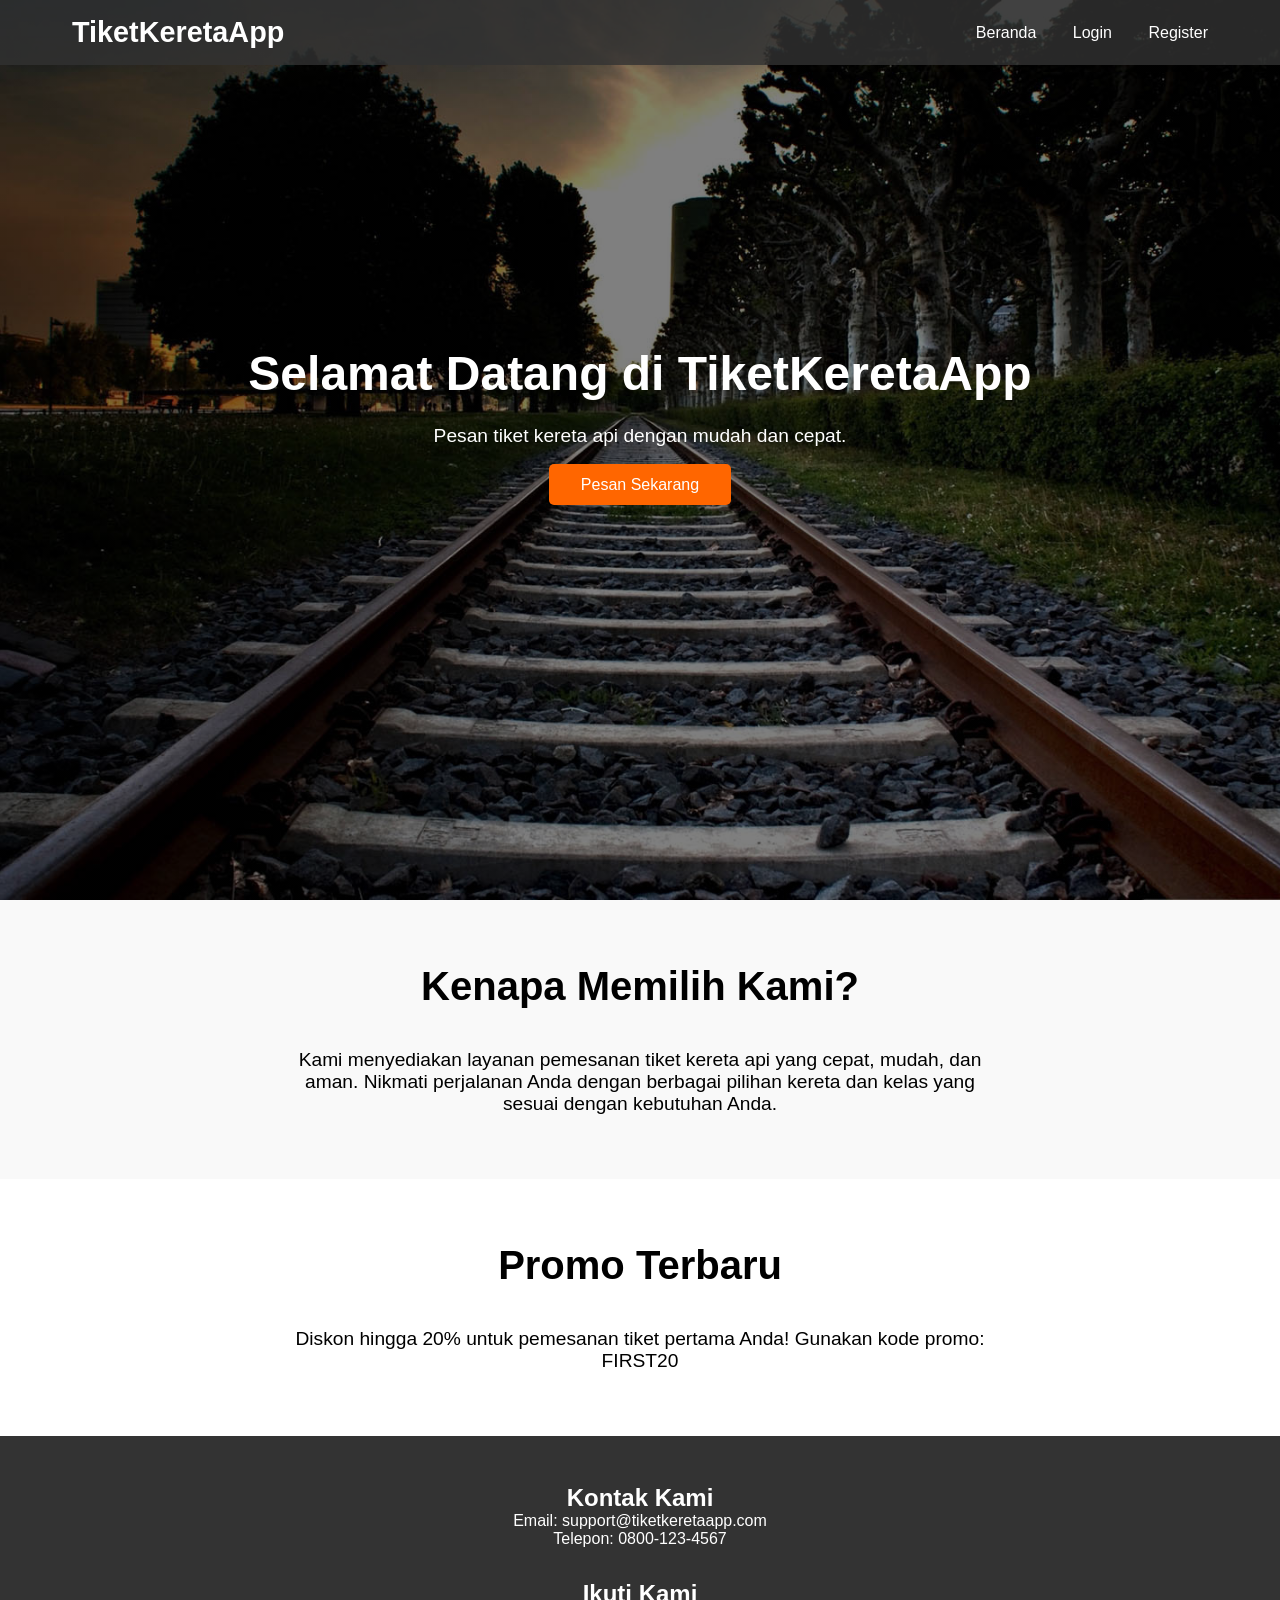
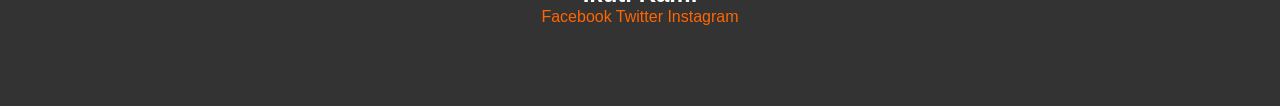
<file: index.html>
<!DOCTYPE html>
<html lang="id">
<head>
    <meta charset="UTF-8">
    <meta name="viewport" content="width=device-width, initial-scale=1.0">
    <title>Tiket Kereta Api</title>
    <link rel="stylesheet" href="style.css">
</head>
<body>
    <header class="header">
        <nav class="bilah-navigasi">
            <div class="wadah">
                <div class="logo">
                    <a href="index.html">TiketKeretaApp</a>
                </div>
                <div class="tautan-navigasi">
                    <a href="index.html">Beranda</a>
                    <a href="portal.html">Login</a>
                    <a href="register.html">Register</a>
                </div>
                <button class="hamburger" onclick="toggleMobileMenu()" aria-label="Menu">
                    <span></span><span></span><span></span>
                </button>
            </div>
        </nav>
    </header>
    <div class="mobile-menu" id="mobileMenu">
        <button class="close-btn" onclick="toggleMobileMenu()">&times;</button>
        <a href="index.html" onclick="toggleMobileMenu()">Beranda</a>
        <a href="portal.html" onclick="toggleMobileMenu()">Login</a>
        <a href="register.html" onclick="toggleMobileMenu()">Register</a>
    </div>

    <section class="hero">
        <div class="hero-wadah">
            <h1>Selamat Datang di TiketKeretaApp</h1>
            <p>Pesan tiket kereta api dengan mudah dan cepat.</p>
            <a href="" id="pesan-sekarang" class="tombol">Pesan Sekarang</a>
        </div>
    </section>

    <article class="informasi">
        <h2>Kenapa Memilih Kami?</h2>
        <p>Kami menyediakan layanan pemesanan tiket kereta api yang cepat, mudah, dan aman. Nikmati perjalanan Anda dengan berbagai pilihan kereta dan kelas yang sesuai dengan kebutuhan Anda.</p>
    </article>

    <aside class="promo">
        <h2>Promo Terbaru</h2>
        <p>Diskon hingga 20% untuk pemesanan tiket pertama Anda! Gunakan kode promo: FIRST20</p>
    </aside>

    <footer class="footer">
        <div class="kontak">
            <h2>Kontak Kami</h2>
            <p>Email: support@tiketkeretaapp.com</p>
            <p>Telepon: 0800-123-4567</p>
        </div>
        <div class="sosial-media">
            <h2>Ikuti Kami</h2>
            <a href="">Facebook</a>
            <a href="">Twitter</a>
            <a href="">Instagram</a>
        </div>
    </footer>

    <script>
    function toggleMobileMenu(){ document.getElementById("mobileMenu").classList.toggle("open"); }
    const pesanSekarangButton = document.getElementById('pesan-sekarang');
    if (pesanSekarangButton) {
        pesanSekarangButton.addEventListener('click', function(event) {
            event.preventDefault();
            if (confirm('Silakan login terlebih dahulu untuk memesan tiket.')) {
                window.location.href = 'portal.html';
            }
        });
    }
    </script>
</body>
</html>
</file>
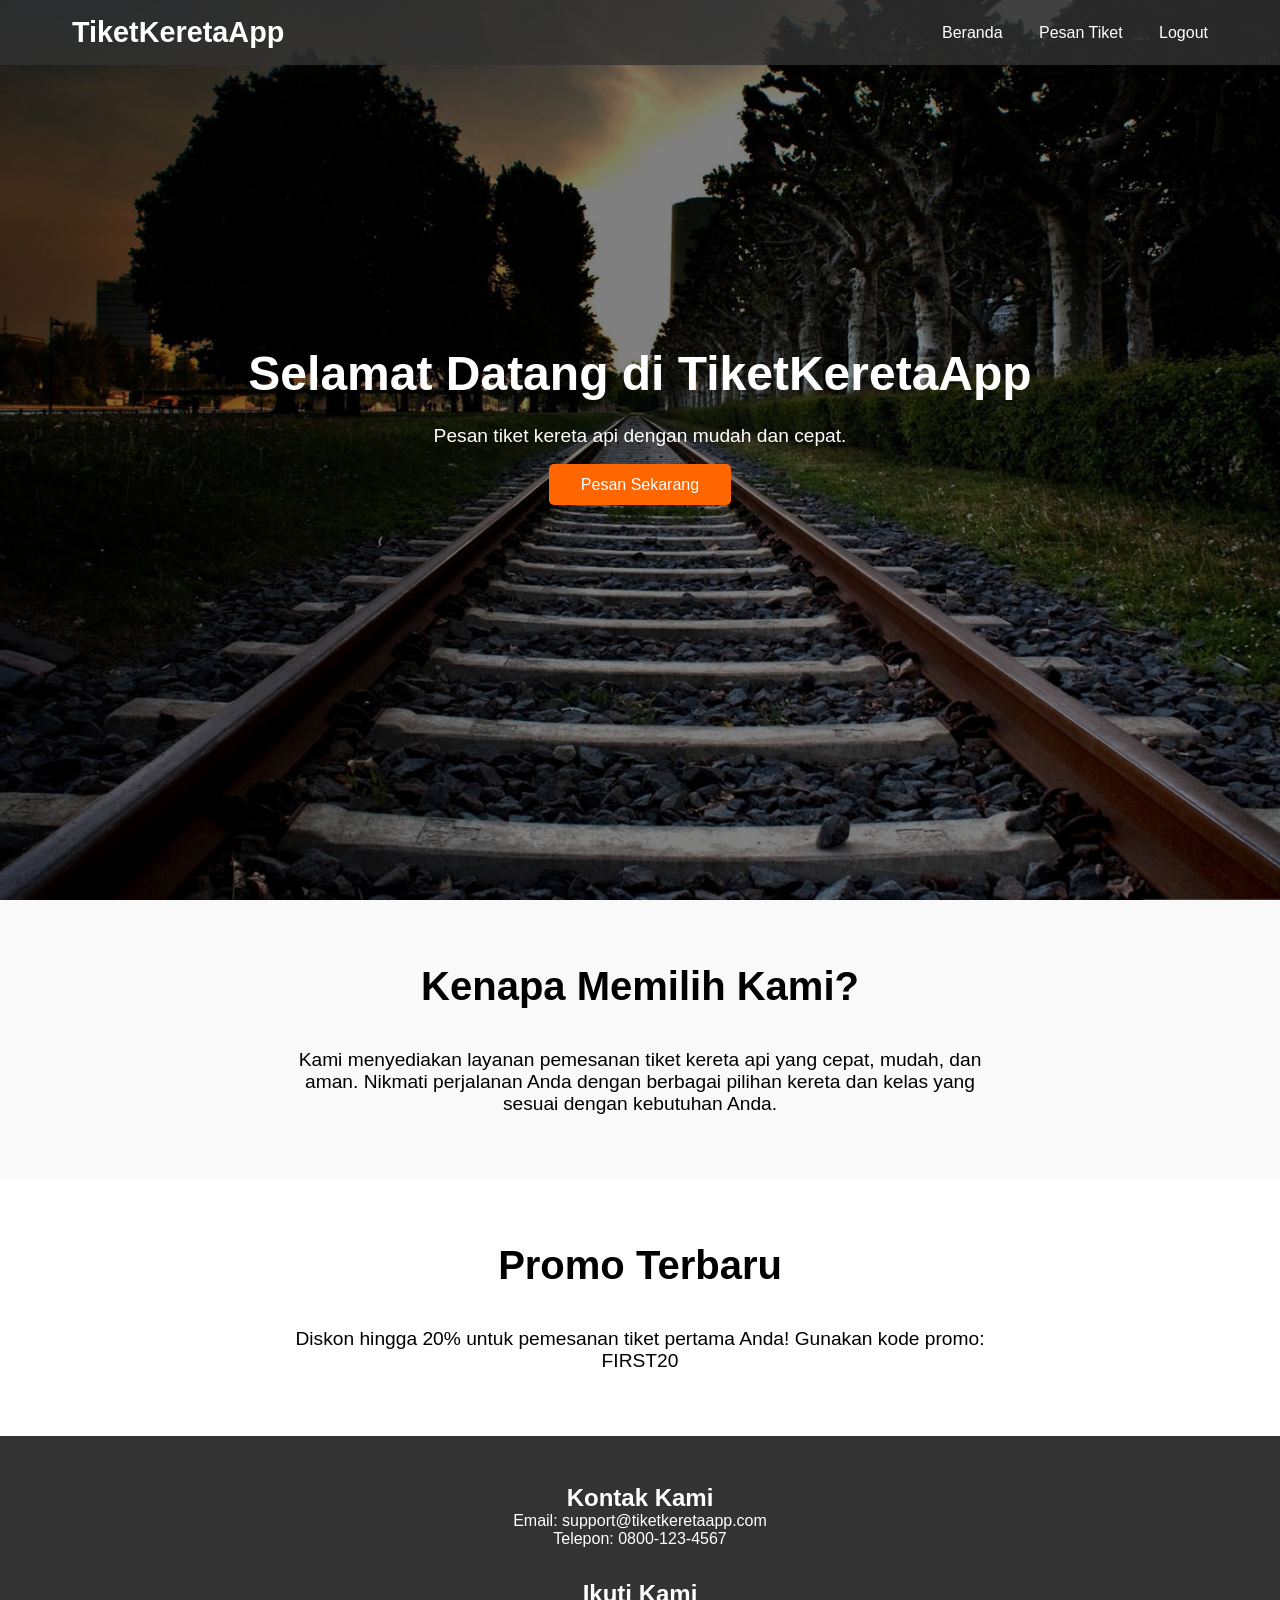
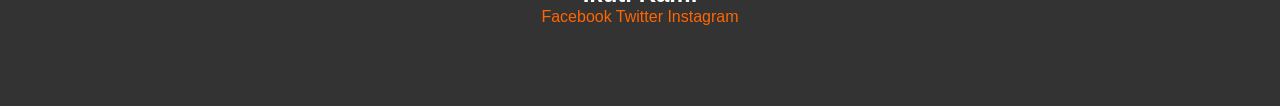
<file: index2.html>
<!DOCTYPE html>
<html lang="id">
<head>
    <meta charset="UTF-8">
    <meta name="viewport" content="width=device-width, initial-scale=1.0">
    <title>Tiket Kereta Api</title>
    <link rel="stylesheet" href="style.css">
</head>
<body>
    <header class="header">
        <nav class="bilah-navigasi">
            <div class="wadah">
                <div class="logo">
                    <a href="index.html">TiketKeretaApp</a>
                </div>
                <div class="tautan-navigasi">
                    <a href="index2.html">Beranda</a>
                    <a href="pesan_tiket.html">Pesan Tiket</a>
                    <a href="#" class="logout-link">Logout</a>
                </div>
                <button class="hamburger" onclick="toggleMobileMenu()" aria-label="Menu">
                    <span></span><span></span><span></span>
                </button>
            </div>
        </nav>
    </header>
    <div class="mobile-menu" id="mobileMenu">
        <button class="close-btn" onclick="toggleMobileMenu()">&times;</button>
        <a href="index2.html" onclick="toggleMobileMenu()">Beranda</a>
        <a href="pesan_tiket.html" onclick="toggleMobileMenu()">Pesan Tiket</a>
        <a href="#" class="logout-link" onclick="toggleMobileMenu()">Logout</a>
    </div>

    <section class="hero">
        <div class="hero-wadah">
            <h1>Selamat Datang di TiketKeretaApp</h1>
            <p>Pesan tiket kereta api dengan mudah dan cepat.</p>
            <a href="pesan_tiket.html" class="tombol">Pesan Sekarang</a>
        </div>
    </section>

    <article class="informasi">
        <h2>Kenapa Memilih Kami?</h2>
        <p>Kami menyediakan layanan pemesanan tiket kereta api yang cepat, mudah, dan aman. Nikmati perjalanan Anda dengan berbagai pilihan kereta dan kelas yang sesuai dengan kebutuhan Anda.</p>
    </article>

    <aside class="promo">
        <h2>Promo Terbaru</h2>
        <p>Diskon hingga 20% untuk pemesanan tiket pertama Anda! Gunakan kode promo: FIRST20</p>
    </aside>

    <footer class="footer">
        <div class="kontak">
            <h2>Kontak Kami</h2>
            <p>Email: support@tiketkeretaapp.com</p>
            <p>Telepon: 0800-123-4567</p>
        </div>
        <div class="sosial-media">
            <h2>Ikuti Kami</h2>
            <a href="">Facebook</a>
            <a href="">Twitter</a>
            <a href="">Instagram</a>
        </div>
    </footer>

    <script>
    function toggleMobileMenu(){ document.getElementById("mobileMenu").classList.toggle("open"); }
    document.querySelectorAll('.logout-link').forEach(function(el) {
        el.addEventListener('click', function(event) {
            event.preventDefault();
            const userConfirmed = confirm('Apakah Anda yakin ingin logout?');
            if (userConfirmed) {
                localStorage.removeItem('isLoggedIn');
                localStorage.removeItem('userRole');
                window.location.href = 'logout.php?to=portal.html';
            }
        });
    });
    </script>
</body>
</html>
</file>
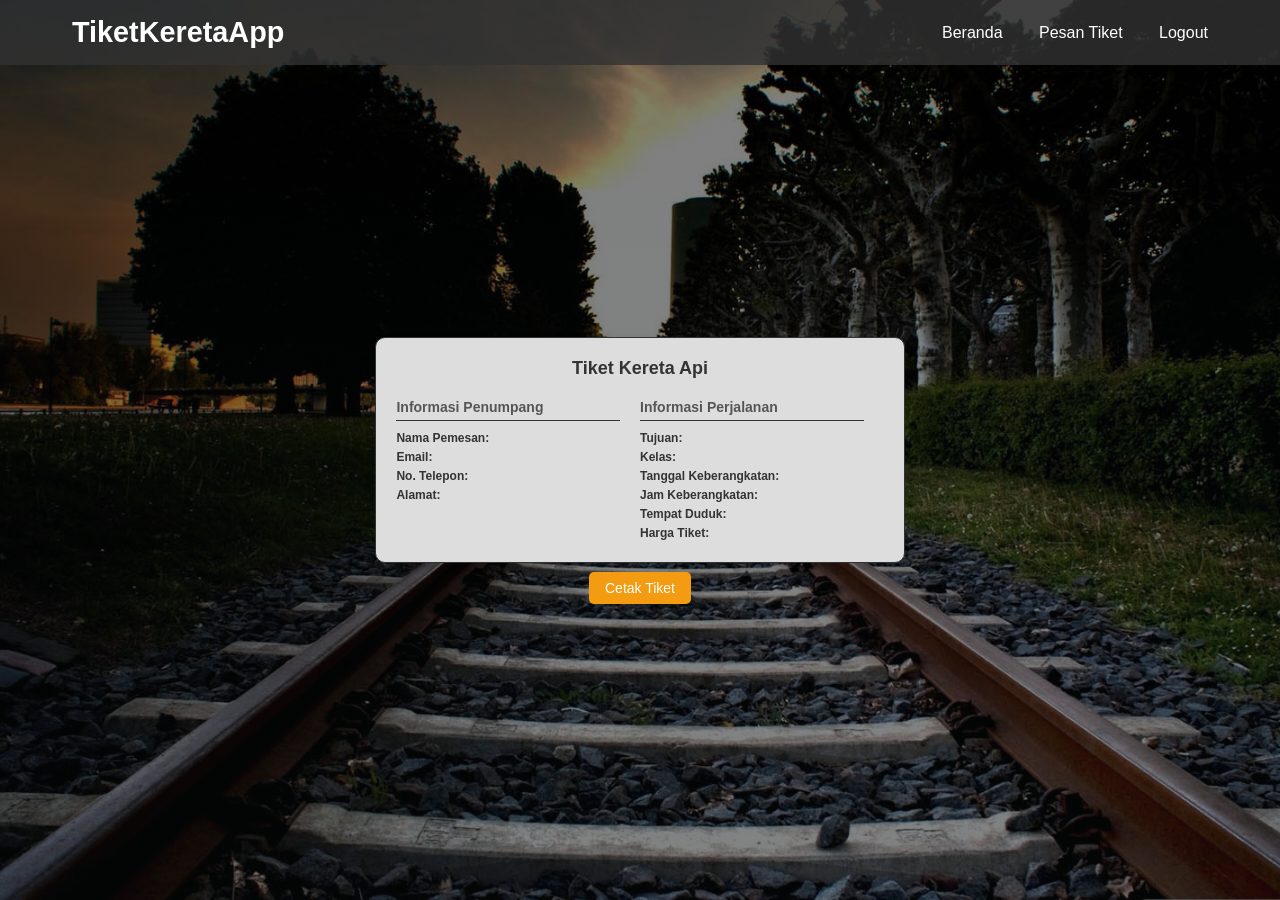
<file: karcis_tiket.html>
<!DOCTYPE html>
<html lang="en">
<head>
    <meta charset="UTF-8">
    <meta name="viewport" content="width=device-width, initial-scale=1.0">
    <title>Karcis Tiket</title>
    <link rel="stylesheet" href="style.css">
</head>
<body class="karcis-tiket-page"> <!-- Tambahkan class karcis-tiket-page untuk identifikasi halaman -->
    <header class="header">
        <nav class="bilah-navigasi">
            <div class="wadah">
                <div class="logo">
                    <a href="index.html">TiketKeretaApp</a>
                </div>
                <div class="tautan-navigasi">
                    <a href="index2.html">Beranda</a>
                    <a href="pesan_tiket.html">Pesan Tiket</a>
                    <a href="#" class="logout-link">Logout</a>
                </div>
                <button class="hamburger" onclick="toggleMobileMenu()" aria-label="Menu">
                    <span></span><span></span><span></span>
                </button>
            </div>
        </nav>
    </header>
    <div class="mobile-menu" id="mobileMenu">
        <button class="close-btn" onclick="toggleMobileMenu()">&times;</button>
        <a href="index2.html" onclick="toggleMobileMenu()">Beranda</a>
        <a href="pesan_tiket.html" onclick="toggleMobileMenu()">Pesan Tiket</a>
        <a href="#" class="logout-link" onclick="toggleMobileMenu()">Logout</a>
    </div>
    <div class="karcis-tiket">
        <div class="header">
            <h1>Tiket Kereta Api</h1>
        </div>
        <div class="info-tiket">
            <div class="info-penumpang">
                <h2>Informasi Penumpang</h2>
                <p><strong>Nama Pemesan:</strong> <span id="namaPenumpang"></span></p>
                <p><strong>Email:</strong> <span id="emailPenumpang"></span></p>
                <p><strong>No. Telepon:</strong> <span id="teleponPenumpang"></span></p>
                <p><strong>Alamat:</strong> <span id="alamatPenumpang"></span></p>
            </div>
            <div class="info-perjalanan">
                <h2>Informasi Perjalanan</h2>
                <p><strong>Tujuan:</strong> <span id="tujuan"></span></p>
                <p><strong>Kelas:</strong> <span id="kelas"></span></p>
                <p><strong>Tanggal Keberangkatan:</strong> <span id="tglKeberangkatan"></span></p>
                <p><strong>Jam Keberangkatan:</strong> <span id="jamKeberangkatan"></span></p>
                <p><strong>Tempat Duduk:</strong> <span id="tempatDuduk"></span></p>
                <p><strong>Harga Tiket:</strong> <span id="hargaTiket"></span></p>
            </div>
        </div>
        <div class="footer">
            <button id="printButton" onclick="printTicket()">Cetak Tiket</button>
            <button id="completeButton" style="display:none;" onclick="goToHomePage()">Selesai</button>
        </div>
    </div>

    <script>
                 // Mengambil data dari localStorage dan menampilkannya di form karcis tiket
                 document.getElementById('namaPenumpang').textContent = localStorage.getItem('namaPenumpang');
        document.getElementById('emailPenumpang').textContent = localStorage.getItem('emailPenumpang');
        document.getElementById('teleponPenumpang').textContent = localStorage.getItem('teleponPenumpang');
        document.getElementById('alamatPenumpang').textContent = localStorage.getItem('alamatPenumpang');
        document.getElementById('tujuan').textContent = localStorage.getItem('tujuan');
        document.getElementById('kelas').textContent = localStorage.getItem('kelas');
        document.getElementById('tglKeberangkatan').textContent = localStorage.getItem('tglKeberangkatan');
        document.getElementById('jamKeberangkatan').textContent = localStorage.getItem('jamKeberangkatan');
        document.getElementById('tempatDuduk').textContent = localStorage.getItem('tempatDuduk');
        document.getElementById('hargaTiket').textContent = localStorage.getItem('hargaTiket');

        function printTicket() {
            window.print();
            document.getElementById('printButton').style.display = 'none';
            document.getElementById('completeButton').style.display = 'inline-block';
            document.getElementById('successMessage').style.display = 'block';
        }

        
        function toggleMobileMenu(){ document.getElementById("mobileMenu").classList.toggle("open"); }
        document.querySelectorAll('.logout-link').forEach(function(el) {
            el.addEventListener('click', function(event) {
                event.preventDefault();
                if (confirm('Apakah Anda yakin ingin logout?')) {
                    localStorage.removeItem('isLoggedIn');
                    localStorage.removeItem('userRole');
                    window.location.href = 'logout.php?to=portal.html';
                }
            });
        });
    
        function goToHomePage() {
            window.location.href = 'index2.html';
        }
    </script>
</body>
</html>
</file>
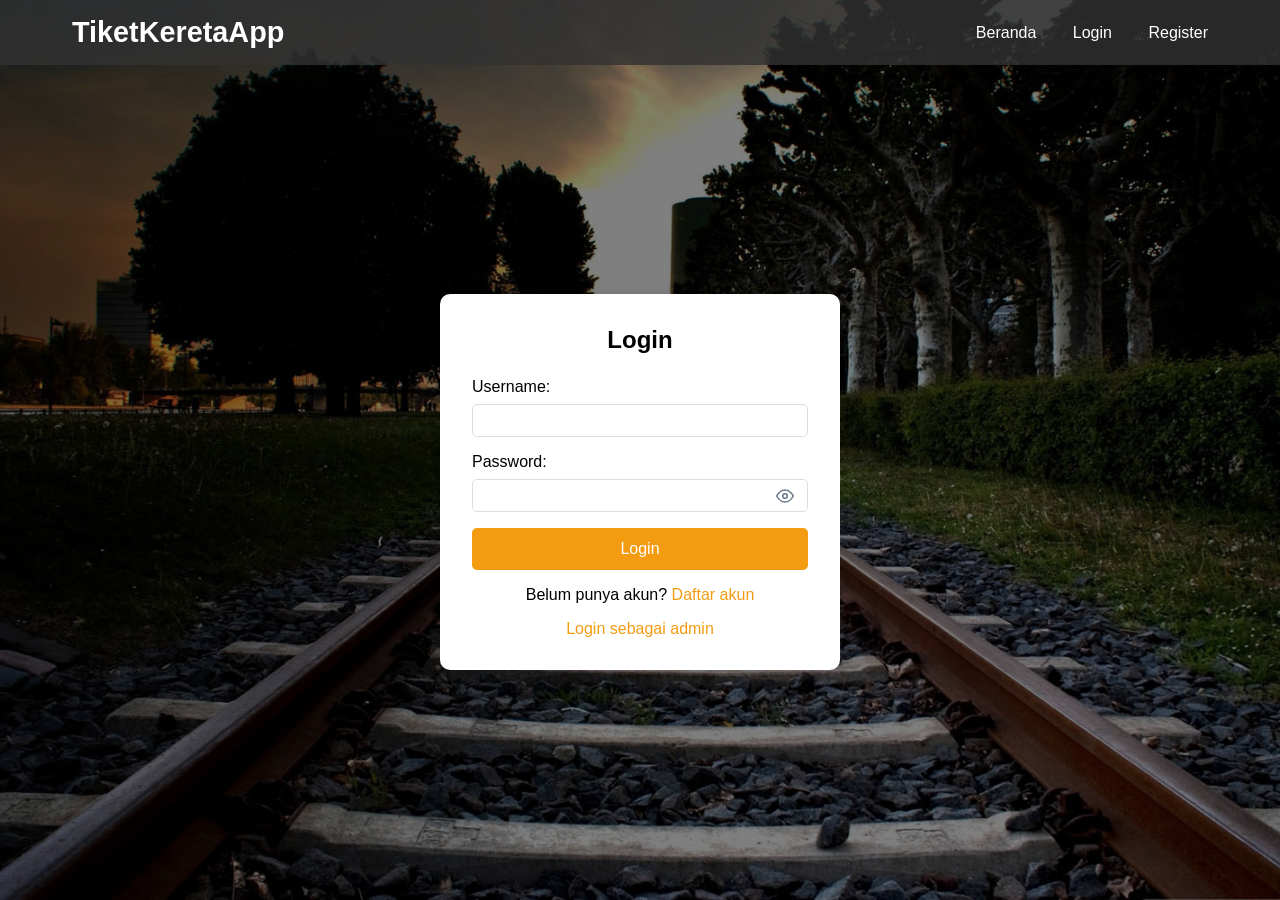
<file: login.html>
<!DOCTYPE html>
<html lang="id">
<head>
    <meta charset="UTF-8">
    <meta name="viewport" content="width=device-width, initial-scale=1.0">
    <title>Login Penumpang - TiketKeretaApp</title>
    <link rel="stylesheet" href="style.css">
</head>
<body>
    <header class="header">
        <nav class="bilah-navigasi">
            <div class="wadah">
                <div class="logo">
                    <a href="index.html">TiketKeretaApp</a>
                </div>
                <div class="tautan-navigasi">
                    <a href="index.html">Beranda</a>
                    <a href="login.html">Login</a>
                    <a href="register.html">Register</a>
                </div>
                <button class="hamburger" onclick="toggleMobileMenu()" aria-label="Menu">
                    <span></span><span></span><span></span>
                </button>
            </div>
        </nav>
    </header>
    <div class="mobile-menu" id="mobileMenu">
        <button class="close-btn" onclick="toggleMobileMenu()">&times;</button>
        <a href="index.html" onclick="toggleMobileMenu()">Beranda</a>
        <a href="login.html" onclick="toggleMobileMenu()">Login</a>
        <a href="register.html" onclick="toggleMobileMenu()">Register</a>
    </div>
    <script>function toggleMobileMenu(){ document.getElementById("mobileMenu").classList.toggle("open"); }</script>
    
    <main>
        <section class="halaman-login">
            <div class="konten-login">
                <h2>Login</h2>
                <form action="submit_login.php" method="POST" id="formLoginPenumpang">
                    <div class="form-group">
                        <label for="nama">Username:</label>
                        <input type="text" id="nama" name="nama" required>
                    </div>
                    <div class="form-group">
                        <label for="kataSandi">Password:</label>
                        <input type="password" id="kataSandi" name="kataSandi" required>
                    </div>
                    <button type="submit" class="tombol-login">Login</button>
                </form>
                <p>Belum punya akun? <a href="register.html">Daftar akun</a></p>
                <p><a href="login_admin.html">Login sebagai admin</a></p>
            </div>
        </section>
    </main>
    <script>
      window.addEventListener('DOMContentLoaded', function () {
        const params = new URLSearchParams(window.location.search);
        if (params.get('demo') === 'penumpang') {
          document.getElementById('nama').value = 'Demo User';
          document.getElementById('kataSandi').value = 'user123';
        }
      });
    </script>

<style>
.pw-eye-wrap{position:relative;width:100%;display:block;}
.pw-eye-wrap input{width:100% !important;padding-right:42px !important;box-sizing:border-box !important;}
.pw-eye-btn{position:absolute;right:10px;top:50%;transform:translateY(-50%);background:none;border:none;cursor:pointer;padding:4px;display:flex;align-items:center;justify-content:center;color:#64748b;z-index:5;}
.pw-eye-btn:hover{color:#1e293b;}
</style>
<script>
document.addEventListener('DOMContentLoaded', function() {
  var eyeOpen = '<svg width="18" height="18" viewBox="0 0 24 24" fill="none" stroke="currentColor" stroke-width="2" stroke-linecap="round" stroke-linejoin="round"><path d="M1 12s4-8 11-8 11 8 11 8-4 8-11 8-11-8-11-8z"/><circle cx="12" cy="12" r="3"/></svg>';
  var eyeClosed = '<svg width="18" height="18" viewBox="0 0 24 24" fill="none" stroke="currentColor" stroke-width="2" stroke-linecap="round" stroke-linejoin="round"><path d="M17.94 17.94A10.07 10.07 0 0 1 12 20c-7 0-11-8-11-8a18.45 18.45 0 0 1 5.06-5.94M9.9 4.24A9.12 9.12 0 0 1 12 4c7 0 11 8 11 8a18.5 18.5 0 0 1-2.16 3.19m-6.72-1.07a3 3 0 1 1-4.24-4.24"/><line x1="1" y1="1" x2="23" y2="23"/></svg>';
  document.querySelectorAll('input[type="password"]').forEach(function(inp) {
    if (inp.closest('.pw-eye-wrap')) return;
    var wrap = document.createElement('div');
    wrap.className = 'pw-eye-wrap';
    inp.parentNode.insertBefore(wrap, inp);
    wrap.appendChild(inp);
    var btn = document.createElement('button');
    btn.type = 'button';
    btn.className = 'pw-eye-btn';
    btn.setAttribute('aria-label', 'Tampilkan/Sembunyikan Password');
    btn.innerHTML = eyeOpen;
    btn.addEventListener('click', function() {
      var isPw = inp.type === 'password';
      inp.type = isPw ? 'text' : 'password';
      btn.innerHTML = isPw ? eyeClosed : eyeOpen;
    });
    wrap.appendChild(btn);
  });
});
</script>

</body>
</html>
</file>
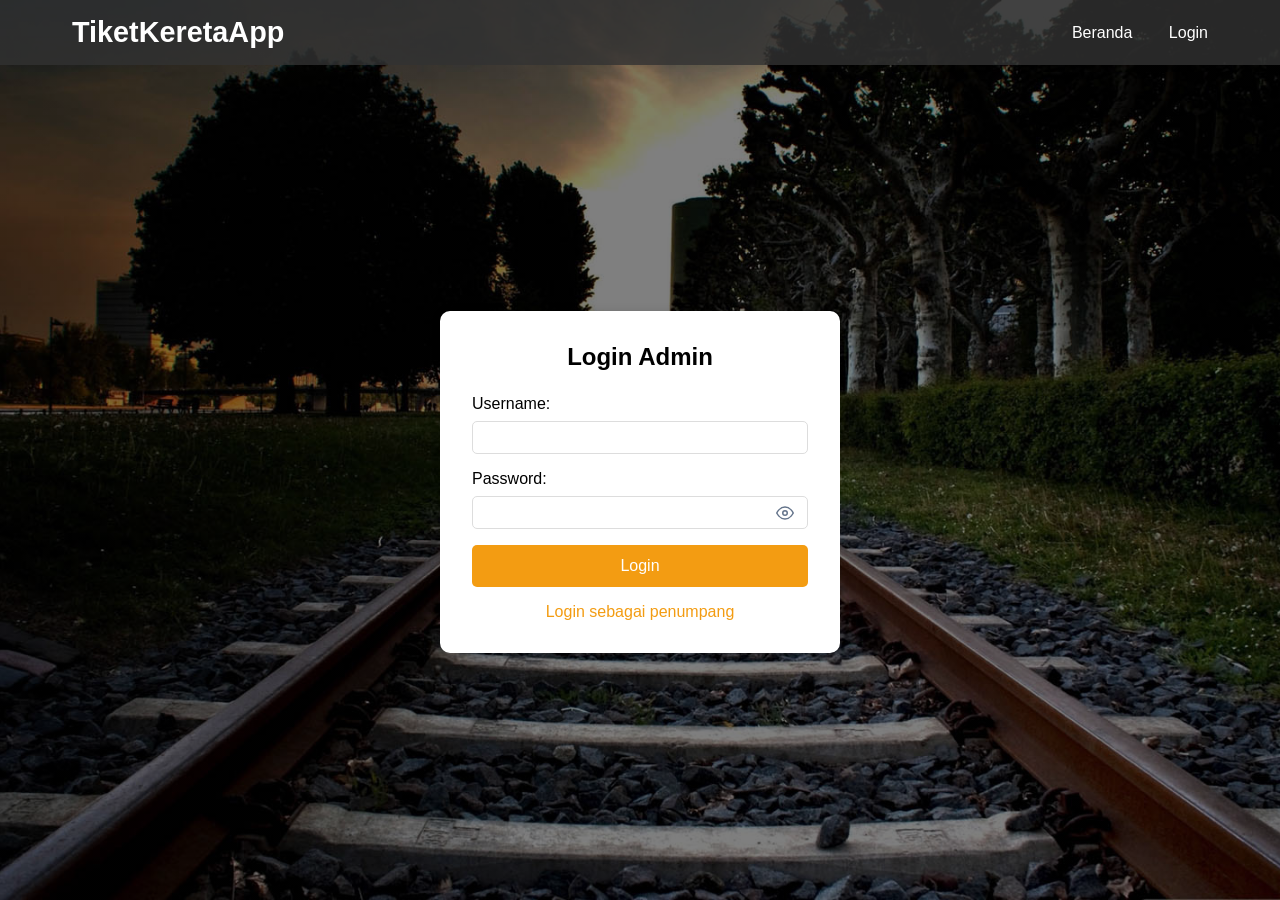
<file: login_admin.html>
<!DOCTYPE html>
<html lang="id">
<head>
    <meta charset="UTF-8">
    <meta name="viewport" content="width=device-width, initial-scale=1.0">
    <title>Login Admin - TiketKeretaApp</title>
    <link rel="stylesheet" href="style.css">
</head>
<body>
    <header class="header">
        <nav class="bilah-navigasi">
            <div class="wadah">
                <div class="logo">
                    <a href="index.html">TiketKeretaApp</a>
                </div>
                <div class="tautan-navigasi">
                    <a href="index.html">Beranda</a>
                    <a href="login_admin.html">Login</a>
                </div>
                <button class="hamburger" onclick="toggleMobileMenu()" aria-label="Menu">
                    <span></span><span></span><span></span>
                </button>
            </div>
        </nav>
    </header>
    <div class="mobile-menu" id="mobileMenu">
        <button class="close-btn" onclick="toggleMobileMenu()">&times;</button>
        <a href="index.html" onclick="toggleMobileMenu()">Beranda</a>
        <a href="login_admin.html" onclick="toggleMobileMenu()">Login Admin</a>
    </div>
    <script>function toggleMobileMenu(){ document.getElementById("mobileMenu").classList.toggle("open"); }</script>
    
    <main>
        <section class="halaman-login">
            <div class="konten-login">
                <h2>Login Admin</h2>
                <form action="submit_login_admin.php" method="POST" id="formLoginAdmin">
                    <div class="form-group">
                        <label for="nama">Username:</label>
                        <input type="text" id="nama" name="nama" required>
                    </div>
                    <div class="form-group">
                        <label for="kataSandi">Password:</label>
                        <input type="password" id="kataSandi" name="kataSandi" required>
                    </div>
                    <button type="submit" class="tombol-login">Login</button>
                </form>
                <p><a href="login.html">Login sebagai penumpang</a></p>
            </div>
        </section>
    </main>
    <script>
      window.addEventListener('DOMContentLoaded', function () {
        const params = new URLSearchParams(window.location.search);
        if (params.get('demo') === 'admin') {
          document.getElementById('nama').value = 'Admin';
          document.getElementById('kataSandi').value = 'Admin123';
        }
      });
    </script>

<style>
.pw-eye-wrap{position:relative;width:100%;display:block;}
.pw-eye-wrap input{width:100% !important;padding-right:42px !important;box-sizing:border-box !important;}
.pw-eye-btn{position:absolute;right:10px;top:50%;transform:translateY(-50%);background:none;border:none;cursor:pointer;padding:4px;display:flex;align-items:center;justify-content:center;color:#64748b;z-index:5;}
.pw-eye-btn:hover{color:#1e293b;}
</style>
<script>
document.addEventListener('DOMContentLoaded', function() {
  var eyeOpen = '<svg width="18" height="18" viewBox="0 0 24 24" fill="none" stroke="currentColor" stroke-width="2" stroke-linecap="round" stroke-linejoin="round"><path d="M1 12s4-8 11-8 11 8 11 8-4 8-11 8-11-8-11-8z"/><circle cx="12" cy="12" r="3"/></svg>';
  var eyeClosed = '<svg width="18" height="18" viewBox="0 0 24 24" fill="none" stroke="currentColor" stroke-width="2" stroke-linecap="round" stroke-linejoin="round"><path d="M17.94 17.94A10.07 10.07 0 0 1 12 20c-7 0-11-8-11-8a18.45 18.45 0 0 1 5.06-5.94M9.9 4.24A9.12 9.12 0 0 1 12 4c7 0 11 8 11 8a18.5 18.5 0 0 1-2.16 3.19m-6.72-1.07a3 3 0 1 1-4.24-4.24"/><line x1="1" y1="1" x2="23" y2="23"/></svg>';
  document.querySelectorAll('input[type="password"]').forEach(function(inp) {
    if (inp.closest('.pw-eye-wrap')) return;
    var wrap = document.createElement('div');
    wrap.className = 'pw-eye-wrap';
    inp.parentNode.insertBefore(wrap, inp);
    wrap.appendChild(inp);
    var btn = document.createElement('button');
    btn.type = 'button';
    btn.className = 'pw-eye-btn';
    btn.setAttribute('aria-label', 'Tampilkan/Sembunyikan Password');
    btn.innerHTML = eyeOpen;
    btn.addEventListener('click', function() {
      var isPw = inp.type === 'password';
      inp.type = isPw ? 'text' : 'password';
      btn.innerHTML = isPw ? eyeClosed : eyeOpen;
    });
    wrap.appendChild(btn);
  });
});
</script>

</body>
</html>
</file>
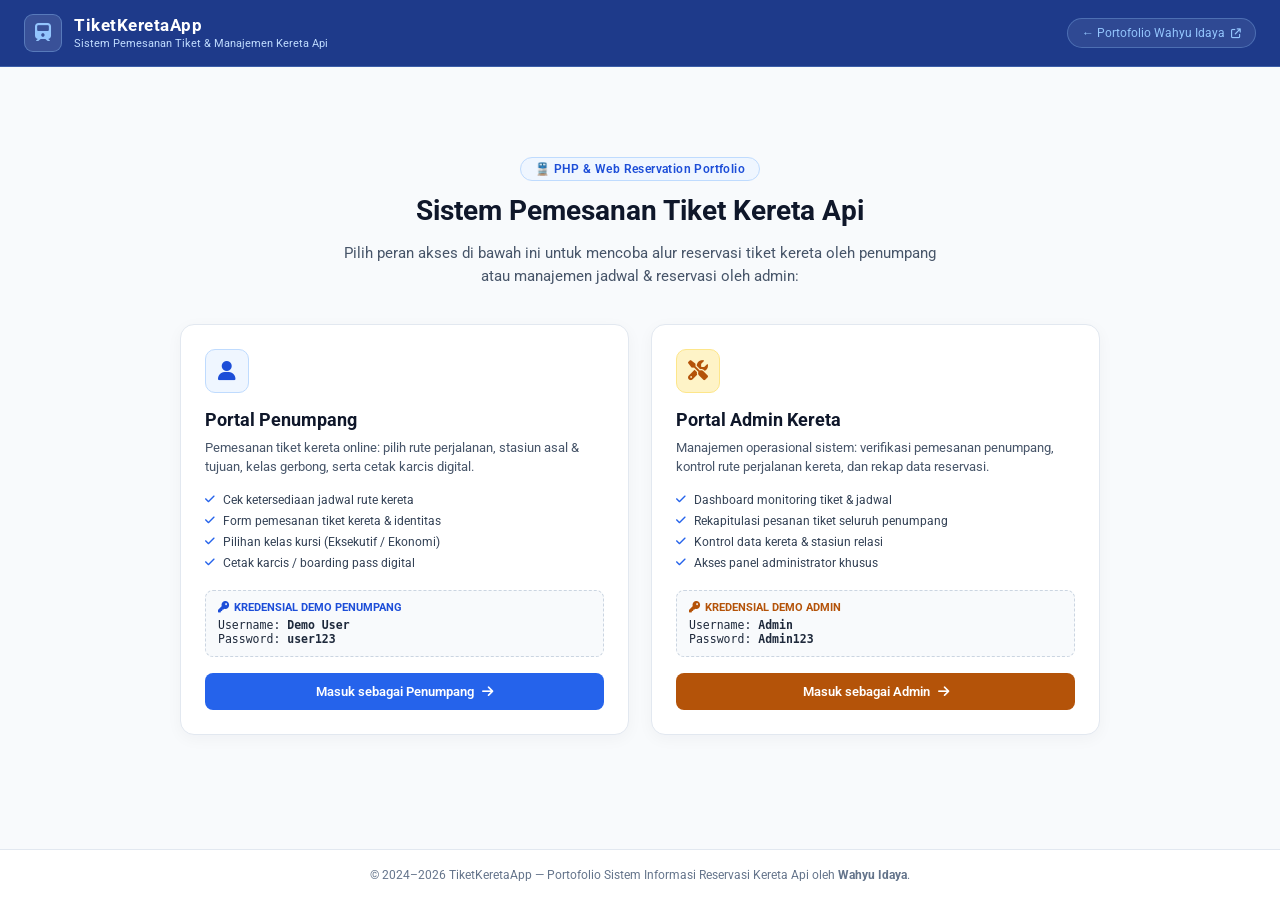
<file: portal.html>
<!DOCTYPE html>
<html lang="id">
<head>
  <meta charset="UTF-8">
  <meta name="viewport" content="width=device-width, initial-scale=1.0">
  <title>Portal Tiket Kereta Api — TiketKeretaApp</title>
  <link rel="preconnect" href="https://fonts.googleapis.com">
  <link rel="preconnect" href="https://fonts.gstatic.com" crossorigin>
  <link href="https://fonts.googleapis.com/css2?family=Roboto:wght@400;500;700&display=swap" rel="stylesheet">
  <link rel="stylesheet" href="https://cdnjs.cloudflare.com/ajax/libs/font-awesome/6.5.0/css/all.min.css">
  <style>
    * {
      margin: 0;
      padding: 0;
      box-sizing: border-box;
    }
    body {
      font-family: 'Roboto', -apple-system, BlinkMacSystemFont, 'Segoe UI', sans-serif;
      background-color: #F8FAFC;
      color: #1E293B;
      min-height: 100vh;
      display: flex;
      flex-direction: column;
      justify-content: space-between;
    }
    header {
      background-color: #1E3A8A;
      border-bottom: 1px solid rgba(147, 197, 253, 0.25);
      padding: 14px 24px;
      display: flex;
      align-items: center;
      justify-content: space-between;
      position: sticky;
      top: 0;
      z-index: 100;
    }
    .header-brand {
      display: flex;
      align-items: center;
      gap: 12px;
    }
    .brand-icon {
      width: 38px;
      height: 38px;
      border-radius: 9px;
      background-color: rgba(255, 255, 255, 0.12);
      color: #93C5FD;
      border: 1px solid rgba(147, 197, 253, 0.35);
      display: flex;
      align-items: center;
      justify-content: center;
      font-size: 18px;
    }
    .brand-text h1 {
      color: #FFFFFF;
      font-size: 17px;
      font-weight: 700;
      letter-spacing: 0.5px;
      line-height: 1.1;
    }
    .brand-text span {
      color: #BFDBFE;
      font-size: 11px;
      display: block;
      margin-top: 3px;
    }
    .btn-portfolio {
      color: #93C5FD;
      background-color: rgba(255, 255, 255, 0.08);
      border: 1px solid rgba(147, 197, 253, 0.3);
      font-size: 12px;
      padding: 7px 14px;
      border-radius: 9999px;
      text-decoration: none;
      display: inline-flex;
      align-items: center;
      gap: 6px;
      transition: all 0.2s;
    }
    .btn-portfolio:hover {
      background-color: rgba(255, 255, 255, 0.16);
      color: #FFFFFF;
    }
    .main-container {
      max-width: 960px;
      margin: 0 auto;
      padding: 48px 20px;
      flex: 1;
      display: flex;
      flex-direction: column;
      justify-content: center;
      width: 100%;
    }
    .hero-intro {
      text-align: center;
      max-width: 620px;
      margin: 0 auto 36px;
    }
    .badge-pill {
      display: inline-block;
      font-size: 12px;
      font-weight: 600;
      padding: 4px 14px;
      border-radius: 9999px;
      background-color: #EFF6FF;
      color: #1D4ED8;
      border: 1px solid #BFDBFE;
      margin-bottom: 12px;
      letter-spacing: 0.4px;
    }
    .hero-title {
      font-size: 28px;
      color: #0F172A;
      margin-bottom: 12px;
      font-weight: 700;
      line-height: 1.3;
    }
    .hero-subtitle {
      font-size: 14.5px;
      color: #475569;
      line-height: 1.6;
    }
    .portal-grid {
      display: grid;
      grid-template-columns: repeat(auto-fit, minmax(280px, 1fr));
      gap: 22px;
      margin-bottom: 24px;
    }
    .portal-card {
      background: #FFFFFF;
      border: 1px solid #E2E8F0;
      border-radius: 14px;
      padding: 24px;
      display: flex;
      flex-direction: column;
      justify-content: space-between;
      box-shadow: 0 4px 16px rgba(15, 23, 42, 0.04);
      transition: all 0.2s ease;
    }
    .portal-card:hover {
      border-color: #2563EB;
      box-shadow: 0 8px 24px rgba(37, 99, 235, 0.12);
      transform: translateY(-2px);
    }
    .card-icon {
      width: 44px;
      height: 44px;
      border-radius: 10px;
      background: #EFF6FF;
      color: #1D4ED8;
      border: 1px solid #BFDBFE;
      display: flex;
      align-items: center;
      justify-content: center;
      font-size: 20px;
      margin-bottom: 16px;
    }
    .card-title {
      font-size: 18px;
      font-weight: 700;
      color: #0F172A;
      margin-bottom: 8px;
    }
    .card-desc {
      font-size: 13px;
      color: #475569;
      line-height: 1.5;
      margin-bottom: 16px;
    }
    .card-features {
      list-style: none;
      margin-bottom: 20px;
    }
    .card-features li {
      font-size: 12px;
      color: #334155;
      margin-bottom: 7px;
      display: flex;
      align-items: center;
      gap: 8px;
    }
    .card-features li i {
      color: #2563EB;
      font-size: 11px;
    }
    .demo-box {
      background: #F8FAFC;
      border: 1px dashed #CBD5E1;
      border-radius: 8px;
      padding: 10px 12px;
      margin-bottom: 16px;
      font-size: 12px;
    }
    .demo-box-title {
      font-weight: 700;
      font-size: 11px;
      color: #1D4ED8;
      text-transform: uppercase;
      margin-bottom: 4px;
      display: flex;
      align-items: center;
      gap: 5px;
    }
    .demo-cred {
      font-family: monospace;
      color: #1E293B;
      font-size: 11.5px;
    }
    .btn-enter {
      display: flex;
      align-items: center;
      justify-content: center;
      gap: 8px;
      width: 100%;
      padding: 11px;
      border-radius: 8px;
      background: #2563EB;
      color: #FFFFFF;
      font-weight: 600;
      font-size: 13px;
      text-decoration: none;
      transition: background 0.2s;
    }
    .btn-enter:hover {
      background: #1D4ED8;
    }
    .footer {
      border-top: 1px solid #E2E8F0;
      padding: 18px 24px;
      text-align: center;
      font-size: 12px;
      color: #64748B;
      background: #FFFFFF;
    }
  </style>
</head>
<body>

  <header>
    <div class="header-brand">
      <div class="brand-icon">
        <i class="fa-solid fa-train"></i>
      </div>
      <div class="brand-text">
        <h1>TiketKeretaApp</h1>
        <span>Sistem Pemesanan Tiket &amp; Manajemen Kereta Api</span>
      </div>
    </div>
    <a href="https://wahyuidaya.github.io" target="_blank" rel="noopener noreferrer" class="btn-portfolio">
      <span>&larr; Portofolio Wahyu Idaya</span>
      <i class="fa-solid fa-arrow-up-right-from-square" style="font-size: 10px;"></i>
    </a>
  </header>

  <div class="main-container">
    <div class="hero-intro">
      <span class="badge-pill">🚆 PHP &amp; Web Reservation Portfolio</span>
      <h2 class="hero-title">Sistem Pemesanan Tiket Kereta Api</h2>
      <p class="hero-subtitle">
        Pilih peran akses di bawah ini untuk mencoba alur reservasi tiket kereta oleh penumpang atau manajemen jadwal &amp; reservasi oleh admin:
      </p>
    </div>

    <div class="portal-grid">
      <!-- 1. Penumpang / User -->
      <div class="portal-card">
        <div>
          <div class="card-icon">
            <i class="fa-solid fa-user"></i>
          </div>
          <h3 class="card-title">Portal Penumpang</h3>
          <p class="card-desc">
            Pemesanan tiket kereta online: pilih rute perjalanan, stasiun asal &amp; tujuan, kelas gerbong, serta cetak karcis digital.
          </p>
          <ul class="card-features">
            <li><i class="fa-solid fa-check"></i> Cek ketersediaan jadwal rute kereta</li>
            <li><i class="fa-solid fa-check"></i> Form pemesanan tiket kereta &amp; identitas</li>
            <li><i class="fa-solid fa-check"></i> Pilihan kelas kursi (Eksekutif / Ekonomi)</li>
            <li><i class="fa-solid fa-check"></i> Cetak karcis / boarding pass digital</li>
          </ul>
        </div>
        <div>
          <div class="demo-box">
            <div class="demo-box-title">
              <i class="fa-solid fa-key"></i> Kredensial Demo Penumpang
            </div>
            <div class="demo-cred">
              Username: <strong>Demo User</strong><br>
              Password: <strong>user123</strong>
            </div>
          </div>
          <a href="login.html?demo=penumpang" class="btn-enter">
            <span>Masuk sebagai Penumpang</span>
            <i class="fa-solid fa-arrow-right"></i>
          </a>
        </div>
      </div>

      <!-- 2. Admin Panel -->
      <div class="portal-card">
        <div>
          <div class="card-icon" style="color: #B45309; background: #FEF3C7; border-color: #FDE68A;">
            <i class="fa-solid fa-screwdriver-wrench"></i>
          </div>
          <h3 class="card-title">Portal Admin Kereta</h3>
          <p class="card-desc">
            Manajemen operasional sistem: verifikasi pemesanan penumpang, kontrol rute perjalanan kereta, dan rekap data reservasi.
          </p>
          <ul class="card-features">
            <li><i class="fa-solid fa-check"></i> Dashboard monitoring tiket &amp; jadwal</li>
            <li><i class="fa-solid fa-check"></i> Rekapitulasi pesanan tiket seluruh penumpang</li>
            <li><i class="fa-solid fa-check"></i> Kontrol data kereta &amp; stasiun relasi</li>
            <li><i class="fa-solid fa-check"></i> Akses panel administrator khusus</li>
          </ul>
        </div>
        <div>
          <div class="demo-box">
            <div class="demo-box-title" style="color: #B45309;">
              <i class="fa-solid fa-key"></i> Kredensial Demo Admin
            </div>
            <div class="demo-cred">
              Username: <strong>Admin</strong><br>
              Password: <strong>Admin123</strong>
            </div>
          </div>
          <a href="login_admin.html?demo=admin" class="btn-enter" style="background: #B45309;">
            <span>Masuk sebagai Admin</span>
            <i class="fa-solid fa-arrow-right"></i>
          </a>
        </div>
      </div>
    </div>
  </div>

  <footer class="footer">
    &copy; 2024&ndash;2026 TiketKeretaApp &mdash; Portofolio Sistem Informasi Reservasi Kereta Api oleh <strong>Wahyu Idaya</strong>.
  </footer>

</body>
</html>
</file>
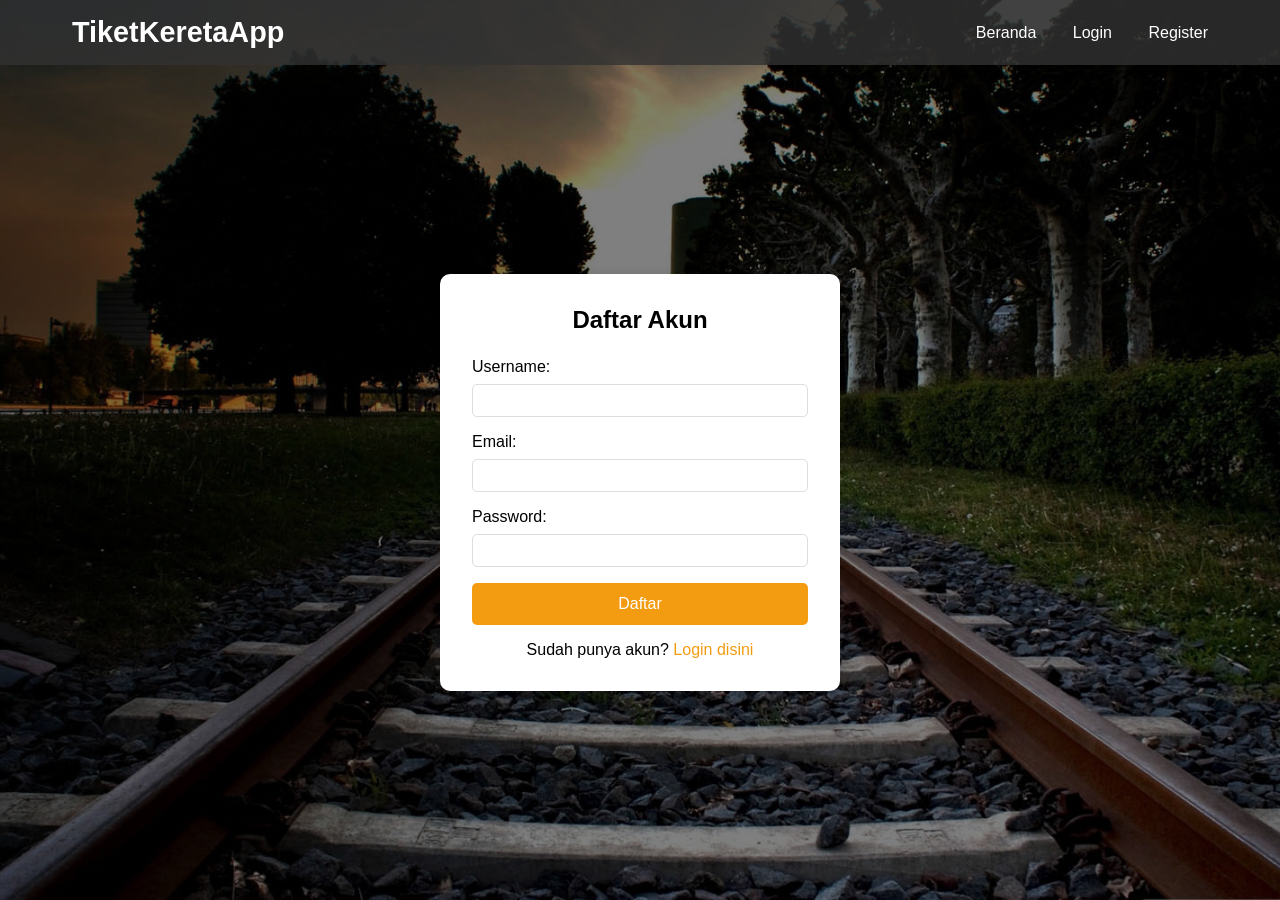
<file: register.html>
<!DOCTYPE html>
<html lang="id">
<head>
    <meta charset="UTF-8">
    <meta name="viewport" content="width=device-width, initial-scale=1.0">
    <title>Registrasi - TiketKeretaApp</title>
    <link rel="stylesheet" href="style.css">
</head>
<body>
    <header class="header">
        <nav class="bilah-navigasi">
            <div class="wadah">
                <div class="logo">
                    <a href="index.html">TiketKeretaApp</a>
                </div>
                <div class="tautan-navigasi">
                    <a href="index.html">Beranda</a>
                    <a href="login.html">Login</a>
                    <a href="register.html">Register</a>
                </div>
                <button class="hamburger" onclick="toggleMobileMenu()" aria-label="Menu">
                    <span></span><span></span><span></span>
                </button>
            </div>
        </nav>
    </header>
    <div class="mobile-menu" id="mobileMenu">
        <button class="close-btn" onclick="toggleMobileMenu()">&times;</button>
        <a href="index.html" onclick="toggleMobileMenu()">Beranda</a>
        <a href="login.html" onclick="toggleMobileMenu()">Login</a>
        <a href="register.html" onclick="toggleMobileMenu()">Register</a>
    </div>
    <script>function toggleMobileMenu(){ document.getElementById("mobileMenu").classList.toggle("open"); }</script>
    
    <main>
        <section class="halaman-register">
            <div class="konten-register">
                <h2>Daftar Akun</h2>
                <form action="submit_register.php" method="POST" id="formRegister">
                    <div class="form-group">
                        <label for="nama">Username:</label>
                        <input type="text" id="nama" name="nama" required>
                    </div>
                    <div class="form-group">
                        <label for="email">Email:</label>
                        <input type="email" id="email" name="email" required>
                    </div>
                    <div class="form-group">
                        <label for="kataSandi">Password:</label>
                        <input type="password" id="kataSandi" name="kataSandi" required>
                    </div>
                    <button type="submit" class="tombol-register">Daftar</button>
                </form>
                <p>Sudah punya akun? <a href="login.html">Login disini</a></p>
            </div>
        </section>
    </main>

    <script>
        document.getElementById('formRegister').addEventListener('submit', function(event) {
            var nama = document.getElementById('nama').value;
            var email = document.getElementById('email').value;
            var kataSandi = document.getElementById('kataSandi').value;
            
            if (nama.trim() === '' || email.trim() === '' || kataSandi.trim() === '') {
                event.preventDefault();
                alert('Semua kolom harus diisi!');
            }
        });
    </script>
</body>
</html>
</file>
<file: style.css>
/* Reset CSS */
* {
    margin: 0;
    padding: 0;
    box-sizing: border-box;
    font-family: Arial, sans-serif;
}

/*------------------------------------------ Bilah Navigasi Global ---------------------------------*/
.bilah-navigasi {
    background-color: rgba(51, 51, 51, 0.8);
    position: fixed;
    width: 100%;
    top: 0;
    left: 0;
    z-index: 1000;
    transition: background-color 0.3s;
    padding: 1em 0;
}

.bilah-navigasi.scrolled {
    background-color: #333;
}

.bilah-navigasi .wadah {
    display: flex;
    justify-content: space-between;
    align-items: center;
    max-width: 1200px;
    margin: 0 auto;
    padding: 0 2em;
}

.bilah-navigasi .logo a {
    color: #fff;
    font-size: 1.8em;
    text-decoration: none;
    font-weight: bold;
}

.bilah-navigasi .tautan-navigasi a {
    color: #fff;
    text-decoration: none;
    margin-left: 2em;
    font-size: 1em;
    transition: color 0.3s;
}

.bilah-navigasi .tautan-navigasi a:hover {
    color: #ff6600;
}



/*------------------------------------------ Hero Section ---------------------------------*/
.hero {
    background: linear-gradient(rgba(0, 0, 0, 0.5), rgba(0, 0, 0, 0.5)), url('assets/images/background_kereta.jpg') no-repeat center center/cover;
    color: #fff;
    text-align: center;
    padding: 10em 2em;
    animation: fadeIn 2s ease-in-out;
    position: relative;
    height: 100vh;
    display: flex;
    justify-content: center;
    align-items: center;
    padding-top: 100px;
}

.hero-wadah {
    max-width: 800px;
    margin: 0 auto;
}

.hero h1 {
    font-size: 3em;
    margin-bottom: 0.5em;
}

.hero p {
    font-size: 1.2em;
    margin-bottom: 1.5em;
}

.hero .tombol {
    background-color: #ff6600;
    color: #fff;
    padding: 0.75em 2em;
    text-decoration: none;
    border-radius: 5px;
    transition: background-color 0.3s ease, transform 0.3s ease;
}

.hero .tombol:hover {
    background-color: #ff4500;
    transform: scale(1.05);
}

/*------------------------------------------ Informasi Section ---------------------------------*/
.informasi {
    padding: 4em 2em;
    text-align: center;
    background-color: #f9f9f9;
    animation: slideInLeft 1s ease-in-out;
}

.informasi h2 {
    font-size: 2.5em;
    margin-bottom: 1em;
}

.informasi p {
    font-size: 1.2em;
    max-width: 700px;
    margin: 0 auto;
}

/*------------------------------------------ Promo Section ---------------------------------*/
.promo {
    padding: 4em 2em;
    background-color: #fff;
    text-align: center;
    animation: slideInRight 1s ease-in-out;
}

.promo h2 {
    font-size: 2.5em;
    margin-bottom: 1em;
}

.promo p {
    font-size: 1.2em;
    max-width: 700px;
    margin: 0 auto;
}

/*------------------------------------------ Footer ---------------------------------*/
.footer {
    background-color: #333;
    color: #fff;
    padding: 3em 2em;
    text-align: center;
}

.footer .kontak, .footer .sosial-media {
    margin-bottom: 2em;
}

.footer a {
    color: #ff6600;
    text-decoration: none;
    transition: color 0.3s;
}

.footer a:hover {
    color: #ff4500;
    text-decoration: underline;
}

/*------------------------------------------ Responsif ---------------------------------*/
@media (max-width: 768px) {
    .bilah-navigasi .wadah {
        flex-direction: row !important;
        justify-content: space-between !important;
        align-items: center !important;
    }

    .bilah-navigasi .tautan-navigasi {
        margin-top: 1em;
    }

    .hero {
        padding: 3em 1em;
    }

    .hero h1 {
        font-size: 2.2em;
    }

    .hero p {
        font-size: 1em;
    }

    .informasi, .promo {
        padding: 2em 1em;
    }

    .informasi h2, .promo h2 {
        font-size: 2em;
    }

    .informasi p, .promo p {
        font-size: 1em;
    }
}

/*------------------------------------------ Form Halaman Login ---------------------------------*/
.halaman-login {
    background: linear-gradient(rgba(0, 0, 0, 0.5), rgba(0, 0, 0, 0.5)), url('assets/images/background_kereta.jpg') no-repeat center center/cover;
    background-color: #f5f5f5;
    min-height: 100vh;
    display: flex;
    justify-content: center;
    align-items: center;
    padding-top: 4rem; /* Tambahan padding untuk menghindari navbar */
}

.konten-login {
    background-color: #fff;
    padding: 2rem;
    border-radius: 10px;
    box-shadow: 0 0 10px rgba(0, 0, 0, 0.1);
    width: 100%;
    max-width: 400px;
    text-align: center;
}

.konten-login h2 {
    margin-bottom: 1.5rem;
}

.konten-login .form-group {
    margin-bottom: 1rem;
    text-align: left;
}

.konten-login .form-group label {
    display: block;
    margin-bottom: 0.5rem;
}

.konten-login .form-group input,
.konten-login .form-group select {
    width: 100%;
    padding: 0.5rem;
    border: 1px solid #ddd;
    border-radius: 5px;
}

.konten-login .tombol-login {
    background-color: #f39c12;
    color: #fff;
    padding: 0.75rem 1.5rem;
    border: none;
    border-radius: 5px;
    font-size: 1rem;
    cursor: pointer;
    transition: background-color 0.3s;
    width: 100%;
}

.konten-login .tombol-login:hover {
    background-color: #e67e22;
}

.konten-login p {
    margin-top: 1rem;
}

.konten-login a {
    color: #f39c12;
    text-decoration: none;
    transition: color 0.3s;
}

.konten-login a:hover {
    color: #e67e22;
}

/*------------------------------------------ Form Halaman Register ---------------------------------*/
.halaman-register {
    background: linear-gradient(rgba(0, 0, 0, 0.5), rgba(0, 0, 0, 0.5)), url('assets/images/background_kereta.jpg') no-repeat center center/cover;
    background-color: #f5f5f5;
    min-height: 100vh;
    display: flex;
    justify-content: center;
    align-items: center;
    padding-top: 4rem; /* Tambahan padding untuk menghindari navbar */
}

.konten-register {
    background-color: #fff;
    padding: 2rem;
    border-radius: 10px;
    box-shadow: 0 0 10px rgba(0, 0, 0, 0.1);
    width: 100%;
    max-width: 400px;
    text-align: center;
}

.konten-register h2 {
    margin-bottom: 1.5rem;
}

.konten-register .form-group {
    margin-bottom: 1rem;
    text-align: left;
}

.konten-register .form-group label {
    display: block;
    margin-bottom: 0.5rem;
}

.konten-register .form-group input,
.konten-register .form-group select {
    width: 100%;
    padding: 0.5rem;
    border: 1px solid #ddd;
    border-radius: 5px;
}

.konten-register .tombol-register {
    background-color: #f39c12;
    color: #fff;
    padding: 0.75rem 1.5rem;
    border: none;
    border-radius: 5px;
    font-size: 1rem;
    cursor: pointer;
    transition: background-color 0.3s;
    width: 100%;
}

.konten-register .tombol-register:hover {
    background-color: #e67e22;
}

.konten-register p {
    margin-top: 1rem;
}

.konten-register a {
    color: #f39c12;
    text-decoration: none;
    transition: color 0.3s;
}

.konten-register a:hover {
    color: #e67e22;
}

/*------------------------------------------ Form Pesan Tiket ---------------------------------*/
/*------------------------------------------ Form Pesan Tiket ---------------------------------*/
/* CSS untuk Form Pesan Tiket */
.pesan-tiket {
    min-height: 100vh;
    display: flex;
    justify-content: center;
    align-items: center;
    padding-top: 4rem; /* Tambahan padding untuk menghindari navbar */
    font-family: Arial, sans-serif;
    margin: 0;
    padding: 0;
    box-sizing: border-box;
    font-size: 14px;
    color: #fff; /* Warna teks putih */
    background: linear-gradient(rgba(0, 0, 0, 0.5), rgba(6, 10, 10, 0.5)), url('assets/images/background_kereta.jpg') no-repeat center center/cover;
    background-color: #4d5463; /* Warna latar belakang */
}

.pesan-tiket h1 {
    text-align: center;
    margin-bottom: 10px;
    font-size: 24px;
    color: #fff; /* Warna teks putih */
}

.pesan-tiket .frame {
    border: 1px solid #fff; /* Warna border putih */
    padding: 10px;
    margin-bottom: 10px;
    background-color: rgba(51, 51, 51, 0.8); /* Warna latar belakang frame */
    border-radius: 5px;
    width: 90%; /* Ubah lebar menjadi 90% */
    max-width: 800px; /* Batasi lebar maksimal */
    margin: 0 auto;
    font-size: 12px;
}

.pesan-tiket .form-row {
    display: flex;
    justify-content: space-between;
    margin-bottom: 5px; /* Tambahkan margin bottom */
}

.pesan-tiket .form-column {
    width: 48%; /* Ubah lebar menjadi 48% */
}

.pesan-tiket label {
    display: block;
    margin-top: 5px;
    font-size: 12px;
    color: #fff; /* Warna teks putih */
}

.pesan-tiket input[type="text"],
.pesan-tiket input[type="number"],
.pesan-tiket input[type="date"],
.pesan-tiket select {
    width: calc(100% - 6px); /* Ubah width menjadi 100% - 6px */
    padding: 5px; /* Ubah padding menjadi 5px */
    margin-top: 3px;
    font-size: 12px;
    border: 1px solid #fff; /* Warna border putih */
    border-radius: 5px; /* Tambahkan border-radius */
}

.pesan-tiket table {
    width: 100%;
    border-collapse: collapse;
    margin-top: 5px;
}

.pesan-tiket table,
.pesan-tiket th,
.pesan-tiket td {
    border: 1px solid #fff; /* Warna border putih */
    color: #fff; /* Warna teks putih */
}

.pesan-tiket th,
.pesan-tiket td {
    padding: 5px;
    font-size: 10px;
}

.pesan-tiket .buttons {
    margin-top: 10px;
    text-align: center;
}

.pesan-tiket button {
    padding: 8px 16px; /* Ubah padding tombol */
    margin: 10px; /* Ubah margin tombol */
    cursor: pointer;
    background-color: #f39c12; /* Warna latar belakang tombol */
    color: #fff; /* Warna teks putih */
    border: none;
    border-radius: 5px;
}

.pesan-tiket button:hover {
    background-color: #e67e22; /* Warna latar belakang tombol saat hover */
}

/*------------------------------------------ Form Halaman Karcis Tiket ---------------------------------*/
.karcis-tiket-page {
    font-family: 'Arial', sans-serif;
    background-color: #f2f2f2;
    background: linear-gradient(rgba(0, 0, 0, 0.5), rgba(6, 10, 10, 0.5)), url('assets/images/background_kereta.jpg') no-repeat center center/cover;
    display: flex;
    justify-content: center;
    align-items: center;
    height: 100vh;
    margin: 0;
}

.karcis-tiket {
    background-color: #ddd;
    border: 1px solid #333;
    width: 14cm; /* Lebar sekitar 12 cm */
    height: 6cm; /* Tinggi sekitar 6 cm */
    padding: 20px;
    box-shadow: 0 4px 8px rgba(0,0,0,0.1);
    border-radius: 10px;
    text-align: center;
    position: relative;
}

.karcis-tiket .header {
    margin-bottom: 20px;
}

.karcis-tiket .header h1 {
    font-size: 18px; /* Ukuran font sedikit diperkecil untuk muat */
    margin: 0;
    color: #333;
}

.karcis-tiket .info-tiket {
    display: flex;
    justify-content: space-between;
    text-align: left;
}

.karcis-tiket .info-tiket .info-penumpang,
.karcis-tiket .info-tiket .info-perjalanan {
    flex: 1;
    margin-right: 20px;
}

.karcis-tiket .info-tiket h2 {
    font-size: 14px; /* Ukuran font h2 lebih kecil untuk muat */
    margin-bottom: 10px;
    color: #555;
    border-bottom: 1px solid #333;
    padding-bottom: 5px;
}

.karcis-tiket .info-tiket p {
    margin: 5px 0;
    color: #666;
    font-size: 12px; /* Ukuran font paragraf lebih kecil untuk muat */
}

.karcis-tiket .info-tiket strong {
    color: #333;
}

.karcis-tiket .info-tiket .email,
.karcis-tiket .info-tiket .tanggal {
    font-size: 12px; /* Ukuran font untuk email dan tanggal */
}

.karcis-tiket .footer {
    margin-top: 20px;
    background-color: transparent;
    padding: 7px;
    border-radius: 1px;
}

.karcis-tiket .footer button {
    background-color: #f39c12;
    color: white;
    border: none;
    padding: 8px 16px; /* Sedikit mengurangi padding tombol untuk muat */
    text-align: center;
    font-size: 14px; /* Ukuran font tombol sedikit diperkecil untuk muat */
    cursor: pointer;
    border-radius: 5px;
}

.karcis-tiket .footer button:hover {
    background-color: #e67e22;
}


/* ============================================================
   HAMBURGER MENU — Kereta Api
============================================================ */
.hamburger {
  display: none;
  flex-direction: column;
  cursor: pointer;
  gap: 5px;
  background: none;
  border: none;
  padding: 4px;
  z-index: 1100;
}
.hamburger span {
  display: block;
  width: 25px;
  height: 3px;
  background-color: #fff;
  border-radius: 3px;
  transition: all 0.3s ease;
}
.mobile-menu {
  display: none;
  position: fixed;
  top: 0; left: 0;
  width: 100%; height: 100%;
  background-color: rgba(33,33,33,0.97);
  z-index: 1050;
  flex-direction: column;
  align-items: center;
  justify-content: center;
  gap: 28px;
}
.mobile-menu.open { display: flex; }
.mobile-menu a {
  color: #fff;
  font-size: 20px;
  text-decoration: none;
  padding: 8px 0;
  font-weight: 600;
  border-bottom: 1px solid rgba(255,255,255,0.15);
  width: 60%;
  text-align: center;
}
.mobile-menu a:hover { color: #ff6600; }
.mobile-menu .close-btn {
  position: absolute;
  top: 20px; right: 25px;
  font-size: 32px;
  color: #fff;
  background: none; border: none;
  cursor: pointer; line-height: 1;
}

/* Improved mobile nav for Kereta Api */
@media (max-width: 768px) {
  .bilah-navigasi .wadah {
    display: flex !important;
    flex-direction: row !important;
    flex-wrap: nowrap !important;
    justify-content: space-between !important;
    align-items: center !important;
    padding: 0 1.2em !important;
  }
  .bilah-navigasi .tautan-navigasi { display: none !important; }
  .hamburger {
    display: flex !important;
    margin-left: auto !important;
  }

  .hero { padding: 2em 1em; height: auto; min-height: 100vh; }
  .hero h1 { font-size: 1.8em; }
  .hero p { font-size: 0.95em; }

  /* Pesan tiket form */
  .pesan-tiket .form-row { flex-direction: column; }
  .pesan-tiket .form-column { width: 100%; }
  .pesan-tiket .frame { width: 95%; padding: 15px; }

  /* Karcis tiket */
  .karcis-tiket {
    width: 95%;
    height: auto;
    padding: 15px;
  }
  .karcis-tiket .info-tiket { flex-direction: column; }

  /* Login & Register */
  .halaman-login, .halaman-register { padding: 80px 15px 20px; }
  .konten-login, .konten-register { width: 100%; }
}

@media (max-width: 480px) {
  .hero h1 { font-size: 1.4em; }
  .informasi h2, .promo h2 { font-size: 1.6em; }
}


/* Mobile Responsive Table Horizontal Scroll */
.table-scroll-wrap {
  width: 100%;
  max-width: 100%;
  overflow-x: auto !important;
  -webkit-overflow-scrolling: touch;
  display: block;
}
@media (max-width: 900px) {
  html, body {
    overflow-x: hidden !important;
    max-width: 100vw !important;
  }
  main, .main-content, .content, .content-wrapper, .page-content, .card, .panel {
    max-width: 100% !important;
    min-width: 0 !important;
  }
  .table-responsive, .table-wrap, .table-container {
    overflow-x: auto !important;
    -webkit-overflow-scrolling: touch;
    width: 100% !important;
    max-width: 100% !important;
    display: block;
  }
  .table-scroll-wrap table {
    width: 100%;
    min-width: max-content;
    white-space: nowrap;
  }
  .sidebar, aside, nav.sidebar {
    height: 100dvh !important;
    max-height: 100dvh !important;
    overflow-y: auto !important;
    -webkit-overflow-scrolling: touch;
    padding-bottom: max(24px, env(safe-area-inset-bottom)) !important;
  }
}
</file>
